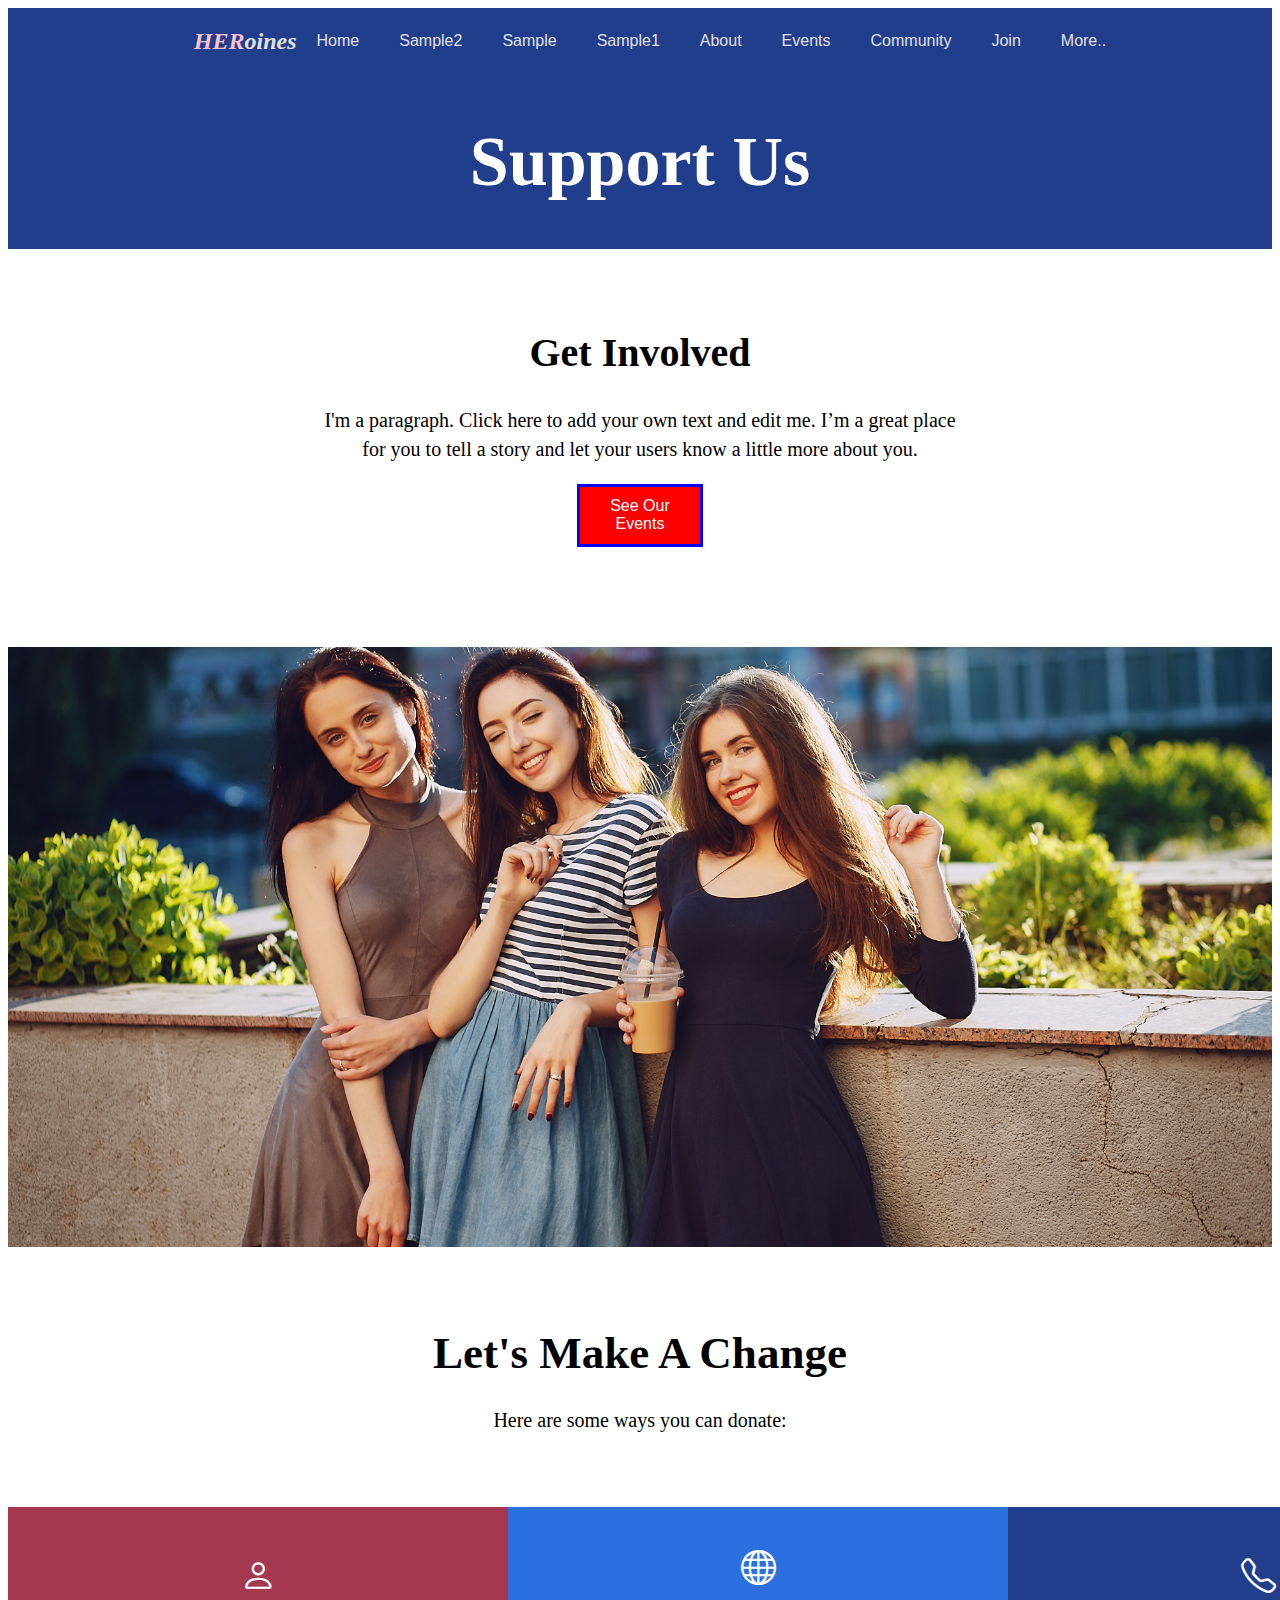
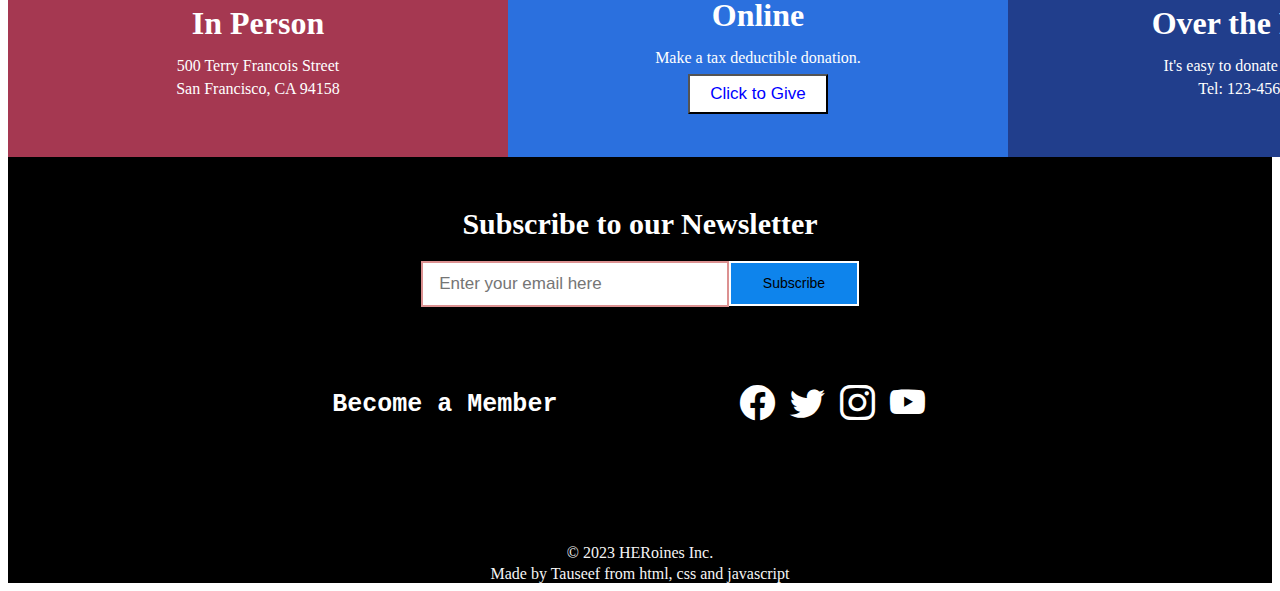
<file: About.html>
<!DOCTYPE html>
<html lang="en">
  <head>
    <meta charset="UTF-8" />
    <meta name="viewport" content="width=device-width, initial-scale=1.0" />
    <title>Document</title>
    <link rel="stylesheet" href="Navbar.css" />
    <link rel="stylesheet" href="About.css" />
    <link rel="stylesheet" href="Footer.css" />
  </head>
  <body>
    <div class="nav">
      <ul id="navbar">
        <h2 style="color: rgb(225, 225, 225)">
          <b
            ><i><span style="color: pink">HER</span>oines</i></b
          >
        </h2>
        <li><a href="Home.html">Home</a></li>
        <li><a href="Sample2.html">Sample2</a></li>
        <li><a href="Sample.html">Sample</a></li>
        <li><a href="Sample1.html">Sample1</a></li>
        <li><a href="About.html">About</a></li>
        <li><a href="Events.html">Events</a></li>
        <li><a href="Community.html">Community</a></li>
        <li><a href="Join.html">Join</a></li>
        <li><a href="More.html">More..</a></li>
      </ul>

      <h1>Support Us</h1>
    </div>

    <center>
      <section id="about">
        <h2>Get Involved</h2>
        <p>
          I'm a paragraph. Click here to add your own text and edit me. I’m a
          great place <br />
          for you to tell a story and let your users know a little more about
          you.
        </p>
        <a href="Community.html"><button class="btn">See Our Events</button></a>
      </section>
    </center>

    <div class="row9">
      <img src="image/threegirl.jpg" />
    </div>
    <div class="row10">
      <center><h1>Let's Make A Change</h1></center>
      <center><p>Here are some ways you can donate:</p></center>
    </div>

    <div class="rowcontainer">
      <center>
        <div class="col5" style="background-color: #a53851">
          <i class="bi bi-person"></i>
          <h1>In Person</h1>
          <p>
            500 Terry Francois Street<br />
            San Francisco, CA 94158
          </p>
        </div>
      </center>

      <center>
        <div class="col5" style="background-color: #2b70de">
          <i class="bi bi-globe"></i>
          <h1>Online</h1>
          <p>Make a tax deductible donation.</p>
          <center>
            <a href="https://www.wix.com/templateslp/links"
              ><button>Click to Give</button></a
            >
          </center>
        </div>
      </center>

      <center>
        <div class="col5" style="background-color: #213e8c">
          <i class="bi bi-telephone"></i>
          <h1>Over the Phone</h1>
          <p>
            It's easy to donate offline too. <br />
            Tel: 123-456-7890
          </p>
        </div>
      </center>
    </div>

    <section id="newspaper">
      <div class="news">
        <h1>Subscribe to our Newsletter</h1>
      </div>
      <div class="form">
        <input
          type="text"
          placeholder="&nbsp;&nbsp;&nbsp;Enter your email here"
        />
        <button class="newbtn">Subscribe</button>
      </div>

      <div class="paper">
        <h3>Become a Member</h3>
        <div class="colmlogo">
          <i class="bi bi-facebook"></i>
          <i class="bi bi-twitter"></i>
          <i class="bi bi-instagram"></i>
          <i class="bi bi-youtube"></i>
        </div>
      </div>
      <div class="copyright">
        <center>
          <p>© 2023 HERoines Inc.</p>
          <p>Made by Tauseef from html, css and javascript</p>
        </center>
      </div>
    </section>

    <!--Start of Tawk.to Script-->
    <script type="text/javascript">
      var Tawk_API = Tawk_API || {},
        Tawk_LoadStart = new Date();
      (function () {
        var s1 = document.createElement("script"),
          s0 = document.getElementsByTagName("script")[0];
        s1.async = true;
        s1.src = "https://embed.tawk.to/6515686310c0b2572486723e/1hbdpvhne";
        s1.charset = "UTF-8";
        s1.setAttribute("crossorigin", "*");
        s0.parentNode.insertBefore(s1, s0);
      })();
    </script>
    <!--End of Tawk.to Script-->
  </body>
</html>
</file>
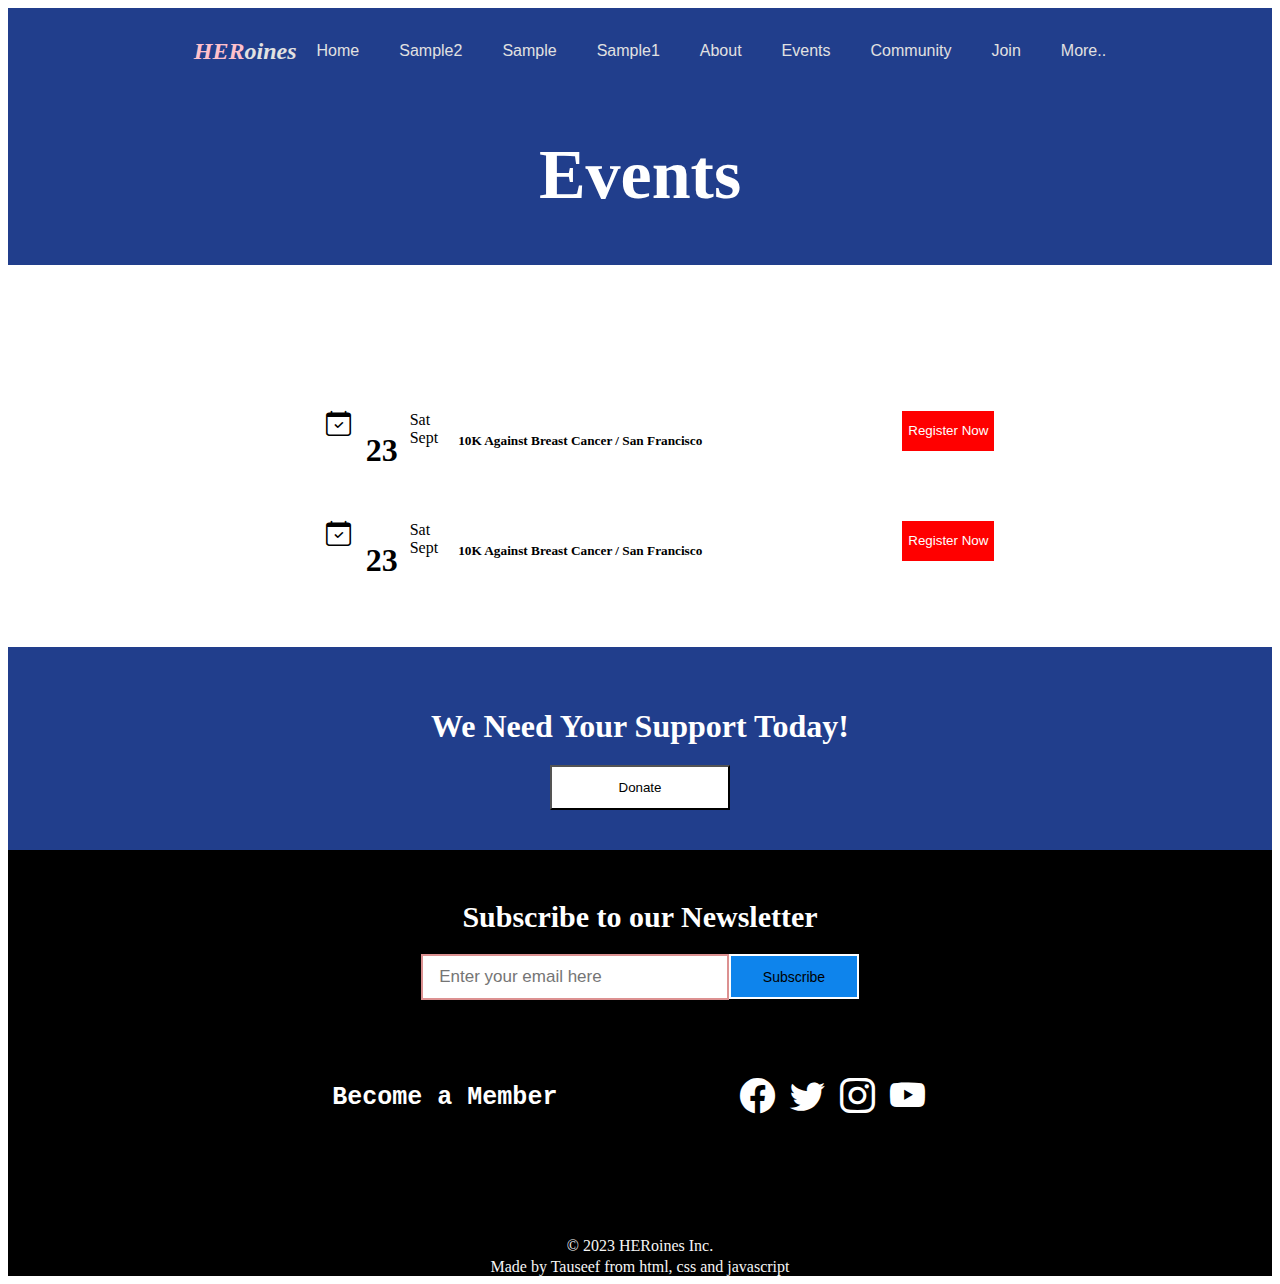
<file: Community.html>
<!DOCTYPE html>
<html lang="en">
  <head>
    <meta charset="UTF-8" />
    <meta name="viewport" content="width=device-width, initial-scale=1.0" />
    <title>Document</title>
    <link rel="stylesheet" href="Navbar.css" />
    <link rel="stylesheet" href="About.css" />
    <link rel="stylesheet" href="Community.css" />
    <link rel="stylesheet" href="Footer.css" />
    <link
      href="https://cdn.jsdelivr.net/npm/bootstrap@5.3.1/dist/css/bootstrap.min.css"
      rel="stylesheet"
      integrity="sha384-4bw+/aepP/YC94hEpVNVgiZdgIC5+VKNBQNGCHeKRQN+PtmoHDEXuppvnDJzQIu9"
      crossorigin="anonymous"
    />
  </head>
  <body>
    <div class="nav">
      <ul id="navbar" style="margin-top: 10px">
        <h2 style="color: rgb(225, 225, 225)">
          <b
            ><i><span style="color: pink">HER</span>oines</i></b
          >
        </h2>
        <li><a href="Home.html">Home</a></li>
        <li><a href="Sample2.html">Sample2</a></li>
        <li><a href="Sample.html">Sample</a></li>
        <li><a href="Sample1.html">Sample1</a></li>
        <li><a href="About.html">About</a></li>
        <li><a href="Events.html">Events</a></li>
        <li><a href="Community.html">Community</a></li>
        <li><a href="Join.html">Join</a></li>
        <li><a href="More.html">More..</a></li>
      </ul>

      <h1 style="margin: 50px">Events</h1>
    </div>

    <div
      class="nice"
      style="
        display: flex;
        flex-direction: column;
        align-items: center;
        margin-top: 100px;
      "
    >
      <ul class="list-group list-group-flush">
        <div class="list-group-item" style="margin: 30px; display: flex">
          <div id="main">
            <i
              style="font-size: 25px; margin-right: 15px"
              class="bi bi-calendar-check"
            ></i>
          </div>
          <div id="hide">
            <div class="flex4" style="display: flex">
              <h1>23</h1>
              <div class="flex5" style="margin-left: 12px">
                <p style="margin: 0">Sat</p>
                <p style="margin: 0">Sept</p>
              </div>
            </div>
          </div>

          <h5 style="margin-left: 20px">
            10K Against Breast Cancer / San Francisco
          </h5>
          <a
            href="https://priyankaretrekar.wixsite.com/my-site/events-1/women-engineers-teach-javascript"
            ><button
              style="
                color: white;
                background-color: red;
                height: 40px;
                border: none;
                margin-left: 200px;
              "
            >
              Register Now
            </button></a
          >
        </div>

        <div class="list-group-item" style="margin: 30px; display: flex">
          <div id="main">
            <i
              style="font-size: 25px; margin-right: 15px"
              class="bi bi-calendar-check"
            ></i>
          </div>
          <div id="hide">
            <div class="flex4" style="display: flex">
              <h1>23</h1>
              <div class="flex5" style="margin-left: 12px">
                <p style="margin: 0">Sat</p>
                <p style="margin: 0">Sept</p>
              </div>
            </div>
          </div>

          <h5 style="margin-left: 20px">
            10K Against Breast Cancer / San Francisco
          </h5>
          <a
            href="https://priyankaretrekar.wixsite.com/my-site/events-1/women-engineers-teach-javascript"
            ><button
              style="
                color: white;
                background-color: red;
                height: 40px;
                border: none;
                margin-left: 200px;
              "
            >
              Register Now
            </button></a
          >
        </div>
      </ul>
    </div>
    <center>
      <section style="background-color: #213e8c; padding: 40px">
        <h1 style="color: white; margin-bottom: 20px">
          We Need Your Support Today!
        </h1>
        <button style="width: 180px; height: 45px; background-color: white">
          Donate
        </button>
      </section>
    </center>

    <section id="newspaper">
      <div class="news">
        <h1>Subscribe to our Newsletter</h1>
      </div>
      <div class="form">
        <input
          type="text"
          placeholder="&nbsp;&nbsp;&nbsp;Enter your email here"
        />
        <button class="newbtn">Subscribe</button>
      </div>

      <div class="paper">
        <h3>Become a Member</h3>
        <div class="colmlogo">
          <i class="bi bi-facebook"></i>
          <i class="bi bi-twitter"></i>
          <i class="bi bi-instagram"></i>
          <i class="bi bi-youtube"></i>
        </div>
      </div>
      <div class="copyright">
        <center>
          <p>© 2023 HERoines Inc.</p>
          <p>Made by Tauseef from html, css and javascript</p>
        </center>
      </div>
    </section>

    <!--Start of Tawk.to Script-->
    <script type="text/javascript">
      var Tawk_API = Tawk_API || {},
        Tawk_LoadStart = new Date();
      (function () {
        var s1 = document.createElement("script"),
          s0 = document.getElementsByTagName("script")[0];
        s1.async = true;
        s1.src = "https://embed.tawk.to/6515686310c0b2572486723e/1hbdpvhne";
        s1.charset = "UTF-8";
        s1.setAttribute("crossorigin", "*");
        s0.parentNode.insertBefore(s1, s0);
      })();
    </script>
    <!--End of Tawk.to Script-->
  </body>
</html>
</file>
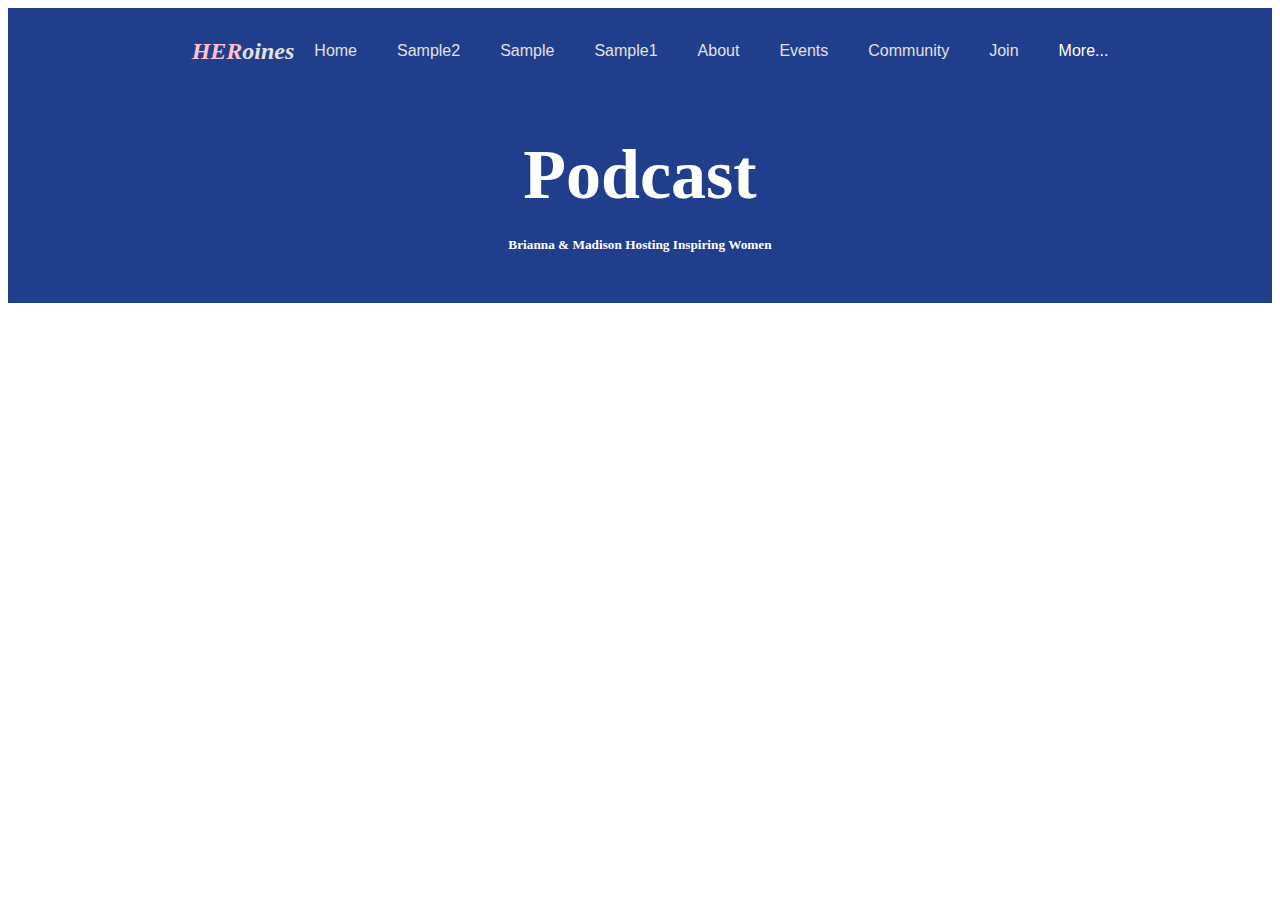
<file: More.html>
<!DOCTYPE html>
<html lang="en">
  <head>
    <meta charset="UTF-8" />
    <meta name="viewport" content="width=device-width, initial-scale=1.0" />
    <title>Document</title>
    <link rel="stylesheet" href="Navbar.css" />
    <link rel="stylesheet" href="About.css" />
    <link rel="stylesheet" href="More.css" />
    <link rel="stylesheet" href="Community.css" />
    <link rel="stylesheet" href="Footer.css" />
    <link
      href="https://cdn.jsdelivr.net/npm/bootstrap@5.3.1/dist/css/bootstrap.min.css"
      rel="stylesheet"
      integrity="sha384-4bw+/aepP/YC94hEpVNVgiZdgIC5+VKNBQNGCHeKRQN+PtmoHDEXuppvnDJzQIu9"
      crossorigin="anonymous"
    />
  </head>
  <body>
    <div class="nav">
      <ul id="navbar" style="margin-top: 10px">
        <h2 style="color: rgb(225, 225, 225)">
          <b
            ><i><span style="color: pink">HER</span>oines</i></b
          >
        </h2>
        <li><a href="Home.html">Home</a></li>
        <li><a href="Sample2.html">Sample2</a></li>
        <li><a href="Sample.html">Sample</a></li>
        <li><a href="Sample1.html">Sample1</a></li>
        <li><a href="About.html">About</a></li>
        <li><a href="Events.html">Events</a></li>
        <li><a href="Community.html">Community</a></li>
        <li><a href="Join.html">Join</a></li>
        <li>
          <div class="dropdown">
            <button onclick="myFunction()" class="dropbtn">More...</button>
            <div id="myDropdown" class="dropdown-content">
              <a href="https://priyankaretrekar.wixsite.com/my-site/contact"
                >Contact</a
              >
              <a href="https://priyankaretrekar.wixsite.com/my-site/members-1"
                >Members</a
              >
            </div>
          </div>
        </li>
      </ul>

      <h1 style="margin-top: 50px; margin-bottom: 0; padding: 0">Podcast</h1>
      <h5 style="margin-bottom: 50px; padding: 0">
        Brianna & Madison Hosting Inspiring Women
      </h5>
    </div>

    <script>
      /* When the user clicks on the button, 
        toggle between hiding and showing the dropdown content */
      function myFunction() {
        document.getElementById("myDropdown").classList.toggle("show");
      }

      // Close the dropdown if the user clicks outside of it
      window.onclick = function (event) {
        if (!event.target.matches(".dropbtn")) {
          var dropdowns = document.getElementsByClassName("dropdown-content");
          var i;
          for (i = 0; i < dropdowns.length; i++) {
            var openDropdown = dropdowns[i];
            if (openDropdown.classList.contains("show")) {
              openDropdown.classList.remove("show");
            }
          }
        }
      };
    </script>

    <!--Start of Tawk.to Script-->
    <script type="text/javascript">
      var Tawk_API = Tawk_API || {},
        Tawk_LoadStart = new Date();
      (function () {
        var s1 = document.createElement("script"),
          s0 = document.getElementsByTagName("script")[0];
        s1.async = true;
        s1.src = "https://embed.tawk.to/6515686310c0b2572486723e/1hbdpvhne";
        s1.charset = "UTF-8";
        s1.setAttribute("crossorigin", "*");
        s0.parentNode.insertBefore(s1, s0);
      })();
    </script>
    <!--End of Tawk.to Script-->
  </body>
</html>
</file>
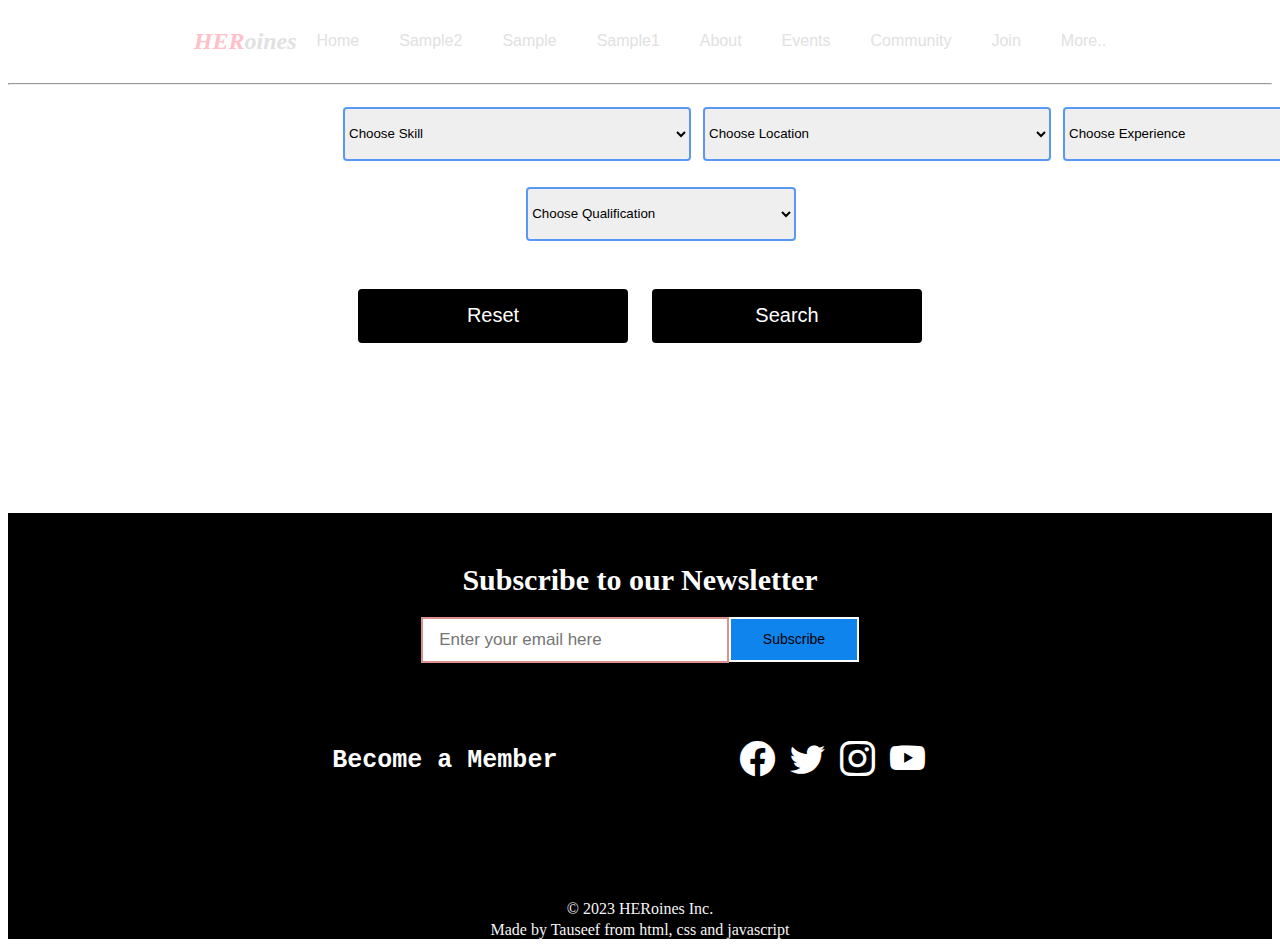
<file: Sample1.html>
<!DOCTYPE html>
<html lang="en">
  <head>
    <meta charset="UTF-8" />
    <meta name="viewport" content="width=device-width, initial-scale=1.0" />
    <title>Document</title>
    <link rel="stylesheet" href="Navbar.css" />
    <link rel="stylesheet" href="Sample2.css" />
    <link rel="stylesheet" href="Footer.css" />
  </head>
  <body>
    <div>
      <ul id="navbar">
        <h2 style="color: rgb(225, 225, 225)">
          <b
            ><i><span style="color: pink">HER</span>oines</i></b
          >
        </h2>
        <li><a href="Home.html">Home</a></li>
        <li><a href="Sample2.html">Sample2</a></li>
        <li><a href="Sample.html">Sample</a></li>
        <li><a href="Sample1.html">Sample1</a></li>
        <li><a href="About.html">About</a></li>
        <li><a href="Events.html">Events</a></li>
        <li><a href="Community.html">Community</a></li>
        <li><a href="Join.html">Join</a></li>
        <li><a href="More.html">More..</a></li>
      </ul>
    </div>
    <hr />
    <div class="drop">
      <select name="skill" id="skill" style="width: 400px">
        <option value="skill">Choose Skill</option>
        <option value="C">C programming</option>
        <option value="java">Java Programming</option>
        <option value="C++">C++ Programming</option>
        <option value="py">Python</option>
      </select>
      <select name="location" id="location" style="width: 400px">
        <option value="loc">Choose Location</option>
        <option value="ahm">Ahmedabad</option>
        <option value="vad">Vadodara</option>
        <option value="vapi">Vapi</option>
        <option value="mum">Mumbai</option>
      </select>
      <select name="exp" id="exp" style="width: 400px">
        <option value="exp">Choose Experience</option>
        <option value="1">1</option>
        <option value="2">2</option>
        <option value="3">3</option>
        <option value="4">4</option>
      </select>
    </div>
    <select
      name="qual"
      id="qual"
      style="width: 270px; margin-left: 41%; margin-top: 12px"
    >
      <option value="qual">Choose Qualification</option>
      <option value="be">BE</option>
      <option value="btech">B.Tech</option>
      <option value="bba">BBA</option>
      <option value="mba">MBA</option>
    </select>

    <div class="simple2btn" style="margin-bottom: 70px">
      <button>Reset</button>
      <button>Search</button>
    </div>

    <section id="newspaper">
      <div class="news">
        <h1>Subscribe to our Newsletter</h1>
      </div>
      <div class="form">
        <input
          type="text"
          placeholder="&nbsp;&nbsp;&nbsp;Enter your email here"
        />
        <button class="newbtn">Subscribe</button>
      </div>

      <div class="paper">
        <h3>Become a Member</h3>
        <div class="colmlogo">
          <i class="bi bi-facebook"></i>
          <i class="bi bi-twitter"></i>
          <i class="bi bi-instagram"></i>
          <i class="bi bi-youtube"></i>
        </div>
      </div>
      <div class="copyright">
        <center>
          <p>© 2023 HERoines Inc.</p>
          <p>Made by Tauseef from html, css and javascript</p>
        </center>
      </div>
    </section>

    <!--Start of Tawk.to Script-->
    <script type="text/javascript">
      var Tawk_API = Tawk_API || {},
        Tawk_LoadStart = new Date();
      (function () {
        var s1 = document.createElement("script"),
          s0 = document.getElementsByTagName("script")[0];
        s1.async = true;
        s1.src = "https://embed.tawk.to/6515686310c0b2572486723e/1hbdpvhne";
        s1.charset = "UTF-8";
        s1.setAttribute("crossorigin", "*");
        s0.parentNode.insertBefore(s1, s0);
      })();
    </script>
    <!--End of Tawk.to Script-->
  </body>
</html>
</file>
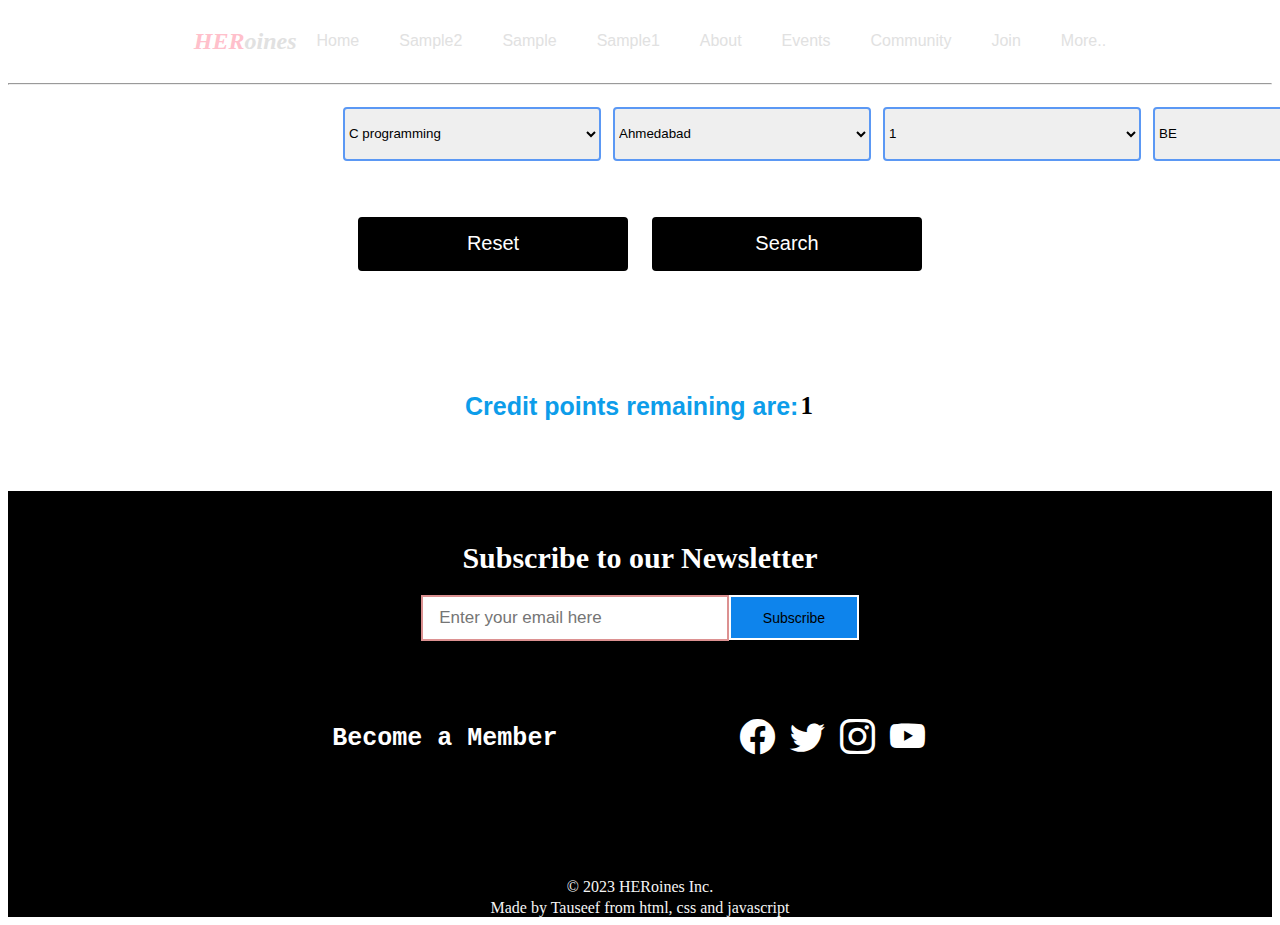
<file: Sample2.html>
<!DOCTYPE html>
<html lang="en">
  <head>
    <meta charset="UTF-8" />
    <meta name="viewport" content="width=device-width, initial-scale=1.0" />
    <title>Document</title>
    <link rel="stylesheet" href="Navbar.css" />
    <link rel="stylesheet" href="Sample2.css" />
    <link rel="stylesheet" href="Footer.css" />
  </head>
  <body>
    <div>
      <ul id="navbar">
        <h2 style="color: rgb(225, 225, 225)">
          <b
            ><i><span style="color: pink">HER</span>oines</i></b
          >
        </h2>
        <li><a href="Home.html">Home</a></li>
        <li><a href="Sample2.html">Sample2</a></li>
        <li><a href="Sample.html">Sample</a></li>
        <li><a href="Sample1.html">Sample1</a></li>
        <li><a href="About.html">About</a></li>
        <li><a href="Events.html">Events</a></li>
        <li><a href="Community.html">Community</a></li>
        <li><a href="Join.html">Join</a></li>
        <li><a href="More.html">More..</a></li>
      </ul>
    </div>
    <hr />
    <div class="drop">
      <select name="skill" id="skill">
        <option value="C">C programming</option>
        <option value="java">Java Programming</option>
        <option value="C++">C++ Programming</option>
        <option value="py">Python</option>
      </select>
      <select name="location" id="location">
        <option value="ahm">Ahmedabad</option>
        <option value="vad">Vadodara</option>
        <option value="vapi">Vapi</option>
        <option value="mum">Mumbai</option>
      </select>
      <select name="exp" id="exp">
        <option value="1">1</option>
        <option value="2">2</option>
        <option value="3">3</option>
        <option value="4">4</option>
      </select>
      <select name="qual" id="qual">
        <option value="be">BE</option>
        <option value="btech">B.Tech</option>
        <option value="bba">BBA</option>
        <option value="mba">MBA</option>
      </select>
    </div>

    <div class="simple2btn">
      <button>Reset</button>
      <button>Search</button>
    </div>
    <div class="row4">
      <h2>Credit points remaining are:</h2>
      <span>1</span>
    </div>

    <section id="newspaper">
      <div class="news">
        <h1>Subscribe to our Newsletter</h1>
      </div>
      <div class="form">
        <input
          type="text"
          placeholder="&nbsp;&nbsp;&nbsp;Enter your email here"
        />
        <button class="newbtn">Subscribe</button>
      </div>

      <div class="paper">
        <h3>Become a Member</h3>
        <div class="colmlogo">
          <i class="bi bi-facebook"></i>
          <i class="bi bi-twitter"></i>
          <i class="bi bi-instagram"></i>
          <i class="bi bi-youtube"></i>
        </div>
      </div>
      <div class="copyright">
        <center>
          <p>© 2023 HERoines Inc.</p>
          <p>Made by Tauseef from html, css and javascript</p>
        </center>
      </div>
    </section>

    <!--Start of Tawk.to Script-->
    <script type="text/javascript">
      var Tawk_API = Tawk_API || {},
        Tawk_LoadStart = new Date();
      (function () {
        var s1 = document.createElement("script"),
          s0 = document.getElementsByTagName("script")[0];
        s1.async = true;
        s1.src = "https://embed.tawk.to/6515686310c0b2572486723e/1hbdpvhne";
        s1.charset = "UTF-8";
        s1.setAttribute("crossorigin", "*");
        s0.parentNode.insertBefore(s1, s0);
      })();
    </script>
    <!--End of Tawk.to Script-->
  </body>
</html>
</file>
<file: Navbar.css>
.body {
    margin: 0px;
    padding: 0px;
}

#navbar{
    display: flex;
    flex-direction: row;
    align-items: center;
    justify-content: center;
    margin: 0px 20px;
    
}

#navbar li{
    list-style: none;
    padding: 0px 20px;
    font-family: 'Times New Roman', Times, serif;
}

#navbar li a{
    text-decoration: none;
    font-size: 16px;
    font-weight: 600px;
    font-family: 'Franklin Gothic Medium', 'Arial Narrow', Arial, sans-serif;
    color: rgb(225, 225, 225);
    transition: 0.3s ease;
    
}

#navbar li a:hover,
#navbar li a.active
{
    color: rgb(237, 45, 128);
    
}
</file>
<file: Community.css>
#show {
    display: none
}
#main:hover + #show {
    display: block
}
#main:hover + #hide {
    display: none
}

.link2 a{
    text-decoration: none;
}

.link2 a:hover{
    color: rgb(255, 109, 134);
}
.link1 {
    position: relative;
    width: 50%;
  }
  
  .image {
    opacity: 1;
    display: block;
    width: 100%;
    height: auto;
    transition: .5s ease;
    backface-visibility: hidden;
  }
  
  .middle {
    transition: .5s ease;
    opacity: 0;
    position: absolute;
    top: 50%;
    left: 50%;
    transform: translate(-50%, -50%);
    -ms-transform: translate(-50%, -50%);
    
  }
  
  .link1:hover .image {
    opacity: 0.3;
    border: 3px solid black;
  }
  
  .link1:hover .middle {
    opacity: 1;
  }
</file>
<file: More.css>
.dropbtn {
    background: transparent;
    color: white;
    padding: 0;
    font-size: 16px;
    border: none;
    cursor: pointer;
  }
  
  .dropdown {
    position: relative;
    display: inline-block;
  }
  
  .dropdown-content {
    display: none;
    position: absolute;
    background-color: #0F1F46;
    min-width: 160px;
    overflow: auto;
    box-shadow: 0px 8px 16px 0px rgba(0,0,0,0.2);
    z-index: 1;
  }
  
  .dropdown-content a {
    color: black;
    padding: 10px;
    text-decoration: none;
    display: block;
  }
  
  .show {display: block;}
</file>
<file: Sample2.css>
.drop{
    display: flex;
    margin-left: 329px;
    text-align: left;
    height: 82px;
    
    align-items: center;
    width: 120vh;

    
}

#skill{
    margin: 6px;
    border: 2px solid rgb(91, 152, 244);
    border-radius: 4px;

    width: 33vh;
    height: 6vh;
}

#location{
    margin: 6px;
    border: 2px solid rgb(91, 152, 244);;
    border-radius: 4px;

    width: 33vh;
    height: 6vh;
}
#exp{
    margin: 6px;
    border: 2px solid rgb(91, 152, 244);;
    border-radius: 4px;

    width: 33vh;
    height: 6vh;
}
#qual{
    margin: 6px;
    border: 2px solid rgb(91, 152, 244);;
    border-radius: 4px;

    width: 33vh;
    height: 6vh;
}

.simple2btn{
    margin-top: 30px;
    display: flex;
    align-items: center;
    justify-content: center;
}

.simple2btn button{
    margin: 12px;
    width: 30vh;
    height: 6vh;
    color: rgb(255, 255, 255);
    background-color: rgb(0, 0, 0);
    cursor: pointer;
    border: 2px solid black;
    border-radius: 4px;
    font-size: 20px;
    margin-bottom: 100px;
}

.simple2btn button:hover{
    background-color: rgb(255, 255, 255);
    color: rgb(0, 0, 0);
}

.row4{
    display: flex;
    align-items: center;
    justify-content: center;
    margin-bottom: 50px;
}
.row4 h2{
    color: rgb(13, 157, 234);
    font-size: 25px;
    font-weight: bold;
    font-family: 'Franklin Gothic Medium', 'Arial Narrow', Arial, sans-serif;
}

.row4 span{
    margin: 2px;
    color: black;
    font-size: 25px;
    font-weight: bold;
}

.footerlast{
    height: 250vh;
    width: 100%;

}

.row6 {
    
    display: flex;
    justify-content: center;
    margin-bottom: 30px;
}

.row6 > input {
    width: 300px;
    background-color: whitesmoke;
    height: 40px;
    border: 3px solid #ff0000;
}

.row6 > button {
    width: 100px;
    color: white;
    background-color: #562CD1;
    border: 3px solid #000000;
    border-left: 2px solid #562CD1;
}

.footerlast{
    color: black;
    background-color: #FFC0CB;
    width: 100%;
    height: 80vh;
}

.logoicon {
    float: right;
    margin-right: 550px;
}



.row8 {
    display: flex;
    justify-content: center;
}

.logoicon {
    margin: 20px;
    margin-left: 150px;
}


.logoicon img {
    width: 40px;
    height: 40px;
    color: white;
}
</file>
<file: About.css>
@import url("https://cdn.jsdelivr.net/npm/bootstrap-icons@1.10.5/font/bootstrap-icons.css");
.body {
    margin: 0;
    padding: 0;
}

.nav{
    margin: 0;
    padding: 0;
    background-color: #213E8C;
    color: white;
    display: flex;
    flex-direction: column;
    align-items: center;
}

.nav h1{
    font-size: 70px;
}

#about {
    margin-bottom: 80px;
    margin-top: 80px;
}

#about h2{
    font-size: 40px;
    display: flex;
    justify-content: center;
    margin-bottom: 30px;
}

#about p {
    font-size: 20px;
    line-height: 29px;
}

#about button {
    width: 10%;
    height: 7vh;
    font-size: 16px;
    color: white;
    background-color: red;
    border: 3px solid blue;
}

.row9 img {
    width: 100%; 
    height: 600px;
    margin-top: 20px;
    object-fit: cover;

}

.row10 {
    height: 180px; 
    margin-top: 76px;
}

.row10 h1{
    font-size: 45px;
}

.row10 p{
    padding: 0;
    font-size: 20px;
}

.rowcontainer {
    display:flex ;
    justify-content: space-evenly;
    margin-bottom: 0;
}

.col5 {
    color: white;
    width: 500px;
    height: 250px;
    display: flex;
    flex-direction: column;
    justify-content: center;
    
}

.col5 i{
    font-size: 35px;
}

.col5 h1{
    margin: 7px;
}

.col5 p{
    margin: 5px;
    line-height: 23px;
}

.col5 button {
    font-size: 17px;
    color: blue;
    background-color: white;
    height: 40px;
    width: 140px;
}

.col5 button:hover{
    background-color: #213E8C;
    color: white    ;
}
</file>
<file: Footer.css>
@import url("https://cdn.jsdelivr.net/npm/bootstrap-icons@1.10.5/font/bootstrap-icons.css");

.body {
    margin: 0px;
    padding: 0px;
}

.news h1{
    color: white;
}

#newspaper{
   
    background-color: black;
    width: 100%;
    height: auto;
    
   
}

#newspaper .news{
    display: flex;
    justify-content: center;
    align-content: center;
    
}

.news h1{
    margin-top: 50px;
    font-size: 30px;
}


.form{
    display: flex;
    justify-content: center;
    align-content: center;
 
}

.form input{
    color: #17021f;
    width: 300px;
    height: 40px;
    font-size: 17px;
    border: 2px solid rgb(220, 145, 145);  
}

.form button {
    width: 130px;
    height: 45px;
    font-size: 14px;
    font-weight: 600px;
    border: 2px solid rgb(255, 255, 255);  
    color: black;
    background-color: rgb(14, 132, 236);
    cursor: pointer;

}

.newbtn:hover{
    background-color: rgb(0, 0, 0);
    color: rgb(255, 255, 255);
    justify-content: space-between;
}
.paper{
    margin-top: 58px;
    margin-bottom: 100px;
    margin-left: 160px;
    display: flex;
    flex-direction: row;
    justify-content: center;
    align-items: center;

}

.paper h3{
    display: flex;
    color: white;
    font-size: 25px;
    font-family: 'Courier New', Courier, monospace;
    font-weight: bold;
}
.colmlogo{
    font-size: 35px;
    padding: 17px 180px;
    color: aliceblue;

}

.colmlogo i{
    cursor: pointer;
    margin: 3px;
    color:white;

       
}

.colmlogo i:hover,
a:hover{
color: rgb(116, 95, 237);
}

.copyright{
    
    color: whitesmoke;
}

.copyright p {
    margin: 3px;
}
</file>
